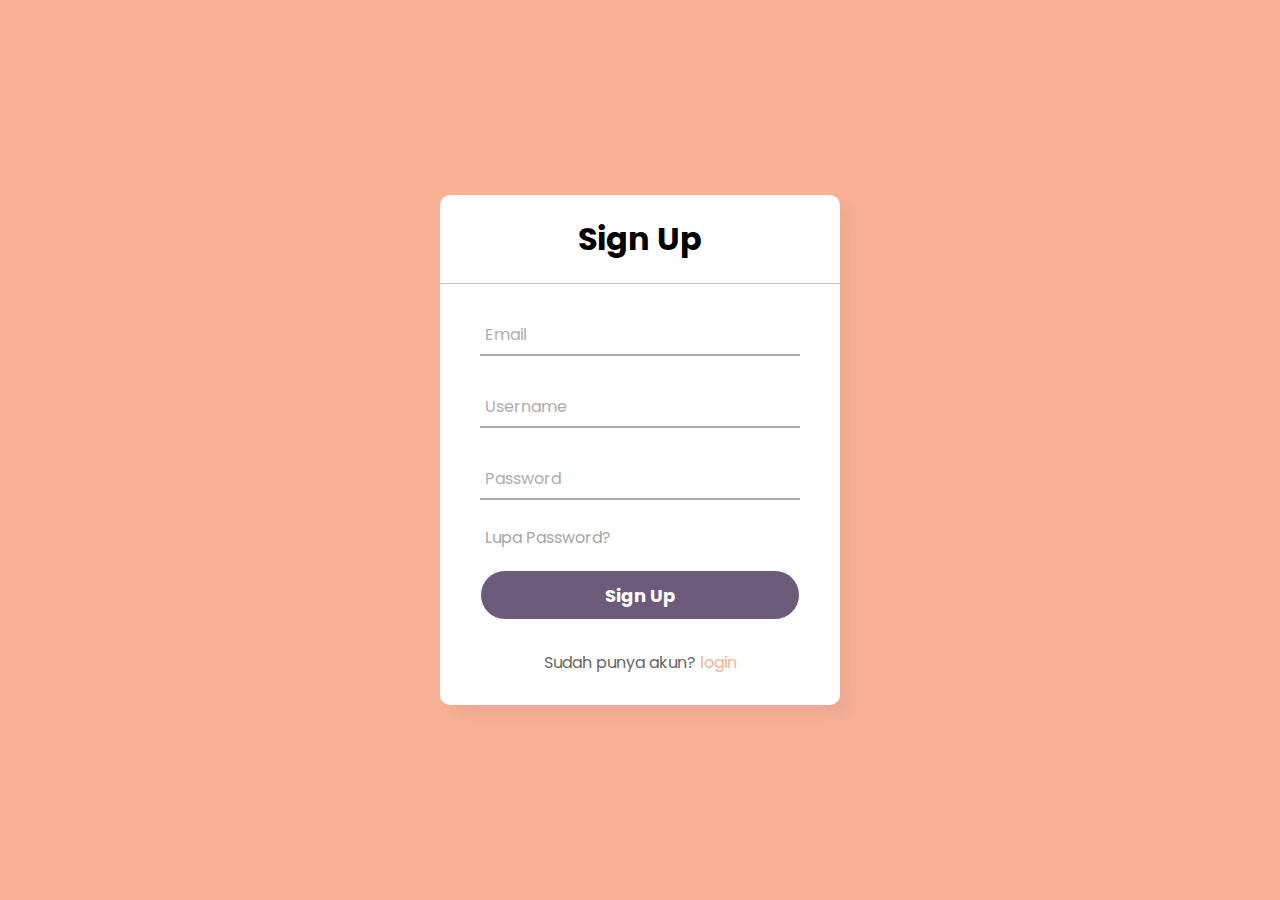
<file: daftar.html>
<!DOCTYPE html>
<html lang="en" dir="ltr">
  <head>
    <meta charset="utf-8">
    <title>Login</title>
    <link rel="stylesheet" href="login.css">
  </head>
  <body>
    <div class="center">
      <h1>Sign Up</h1>
      <form method="post">
        <div class="txt_field">
          <input type="text" required>
          <span></span>
          <label>Email</label>
        </div>
        <div class="txt_field">
          <input type="text" required>
          <span></span>
          <label>Username</label>
        </div>
        <div class="txt_field">
          <input type="password" required>
          <span></span>
          <label>Password</label>
        </div>
        <div class="pass">Lupa Password?</div>
        <input type="button" value="Sign Up">
        <div class="signup_link">
          Sudah punya akun? <a href="./login.html">login</a>
        </div>
      </form>
    </div>

  </body>
</html>
</file>
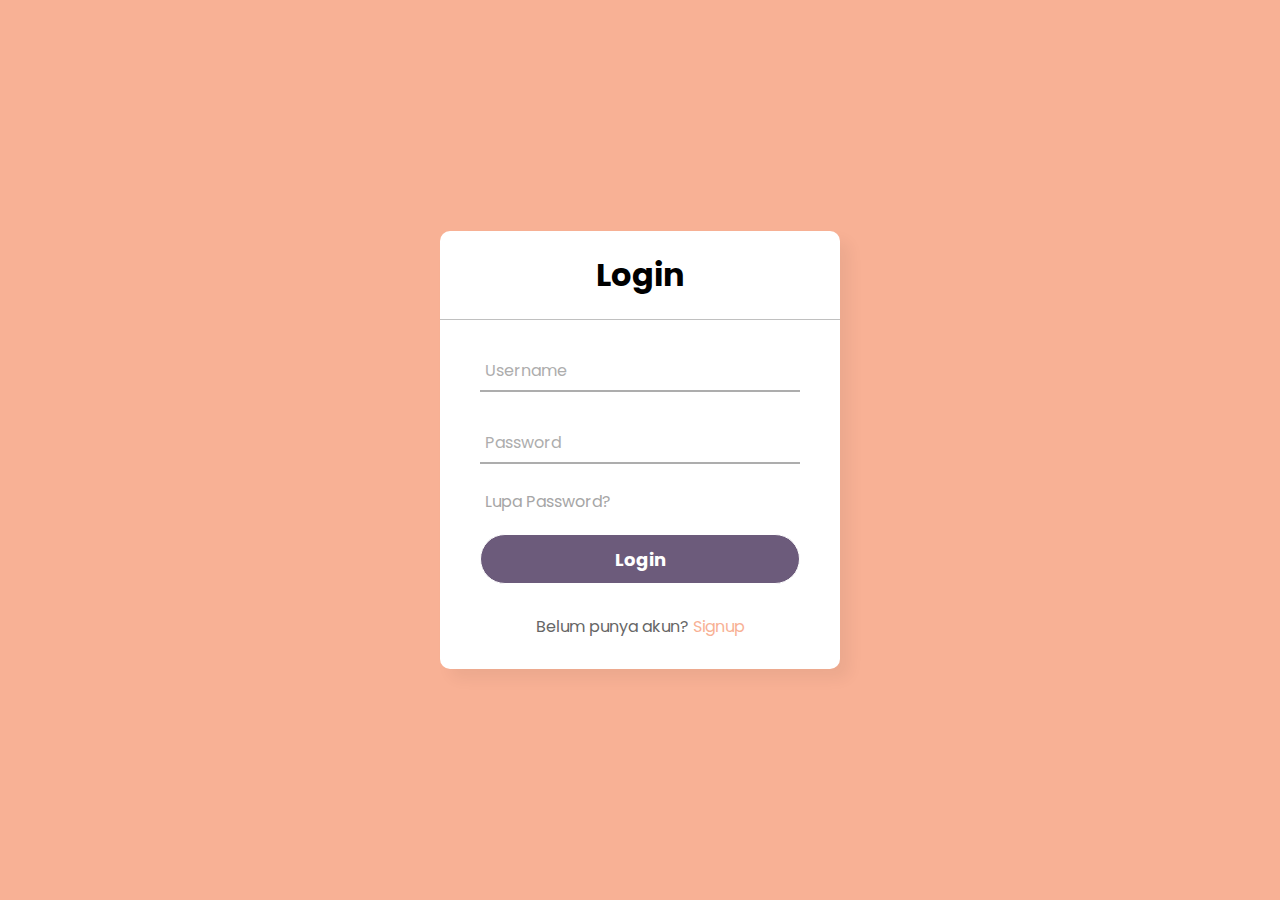
<file: login.html>
<!DOCTYPE html>
<html lang="en" dir="ltr">
  <head>
    <meta charset="utf-8">
    <title>Login</title>
    <link rel="stylesheet" href="login.css">
  </head>
  <body>
    <div class="center">
      <h1>Login</h1>
      <form id ="login" method="post">
        <div class="txt_field">
          <input type="text" name="username" id="username" required>
          <span></span>
          <label>Username</label>
        </div>
        <div class="txt_field">
          <input type="password" name="password" id="password" required>
          <span></span>
          <label>Password</label>
        </div>
        <div class="pass">Lupa Password?</div>
        <input type="button" value="Login" onclick="check(this.form)">
        <div class="signup_link">
          Belum punya akun? <a href="./daftar.html">Signup</a>
        </div>
      </form>
    </div>

    <script type="text/javascript">
    function check(form)/*function to check userid & password*/
    {
     /*the following code checkes whether the entered userid and password are matching*/
     if(form.username.value == "admin" && form.password.value == "123456")
      {
        window.open('akun.html')/*opens the target page while Id & password matches*/
      }
     else
     {
       alert("Salah Username atau Password")/*displays error message*/
      }
    }
    </script>
  </body>
</html>
</file>
<file: login.css>
@import url('https://fonts.googleapis.com/css2?family=Noto+Sans:wght@700&family=Poppins:wght@400;500;600&display=swap');
*{
  margin: 0;
  padding: 0;
  box-sizing: border-box;
  font-family: "Poppins", sans-serif;
}
body{
  margin: 0;
  padding: 0;
  background: #F8B195;
  height: 100vh;
  overflow: hidden;
}
.center{
  position: absolute;
  top: 50%;
  left: 50%;
  transform: translate(-50%, -50%);
  width: 400px;
  background: white;
  border-radius: 10px;
  box-shadow: 10px 10px 15px rgba(0,0,0,0.05);
}
.center h1{
  text-align: center;
  padding: 20px 0;
  border-bottom: 1px solid silver;
}
.center form{
  padding: 0 40px;
  box-sizing: border-box;
}
form .txt_field{
  position: relative;
  border-bottom: 2px solid #adadad;
  margin: 30px 0;
}
.txt_field input{
  width: 100%;
  padding: 0 5px;
  height: 40px;
  font-size: 16px;
  border: none;
  background: none;
  outline: none;
}
.txt_field label{
  position: absolute;
  top: 50%;
  left: 5px;
  color: #adadad;
  transform: translateY(-50%);
  font-size: 16px;
  pointer-events: none;
  transition: .5s;
}
.txt_field span::before{
  content: '';
  position: absolute;
  top: 40px;
  left: 0;
  width: 0%;
  height: 2px;
  background: #6C5B7B;
  transition: .5s;
}
.txt_field input:focus ~ label,
.txt_field input:valid ~ label{
  top: -5px;
  color: #6C5B7B;
}
.txt_field input:focus ~ span::before,
.txt_field input:valid ~ span::before{
  width: 100%;
}
.pass{
  margin: -5px 0 20px 5px;
  color: #a6a6a6;
  cursor: pointer;
}
.pass:hover{
  text-decoration: underline;
}
input[type="button"]{
  width: 100%;
  height: 50px;
  border: 1px solid;
  background: #6C5B7B;
  border-radius: 25px;
  font-size: 18px;
  color: white;
  font-weight: 700;
  cursor: pointer;
  outline: none;
}
input[type="button"]:hover{
  border-color: #6C5B7B;
  transition: .5s;
}
.signup_link{
  margin: 30px 0;
  text-align: center;
  font-size: 16px;
  color: #666666;
}
.signup_link a{
  color: #F8B195;
  text-decoration: none;
}
.signup_link a:hover{
  text-decoration: underline;
}
</file>
